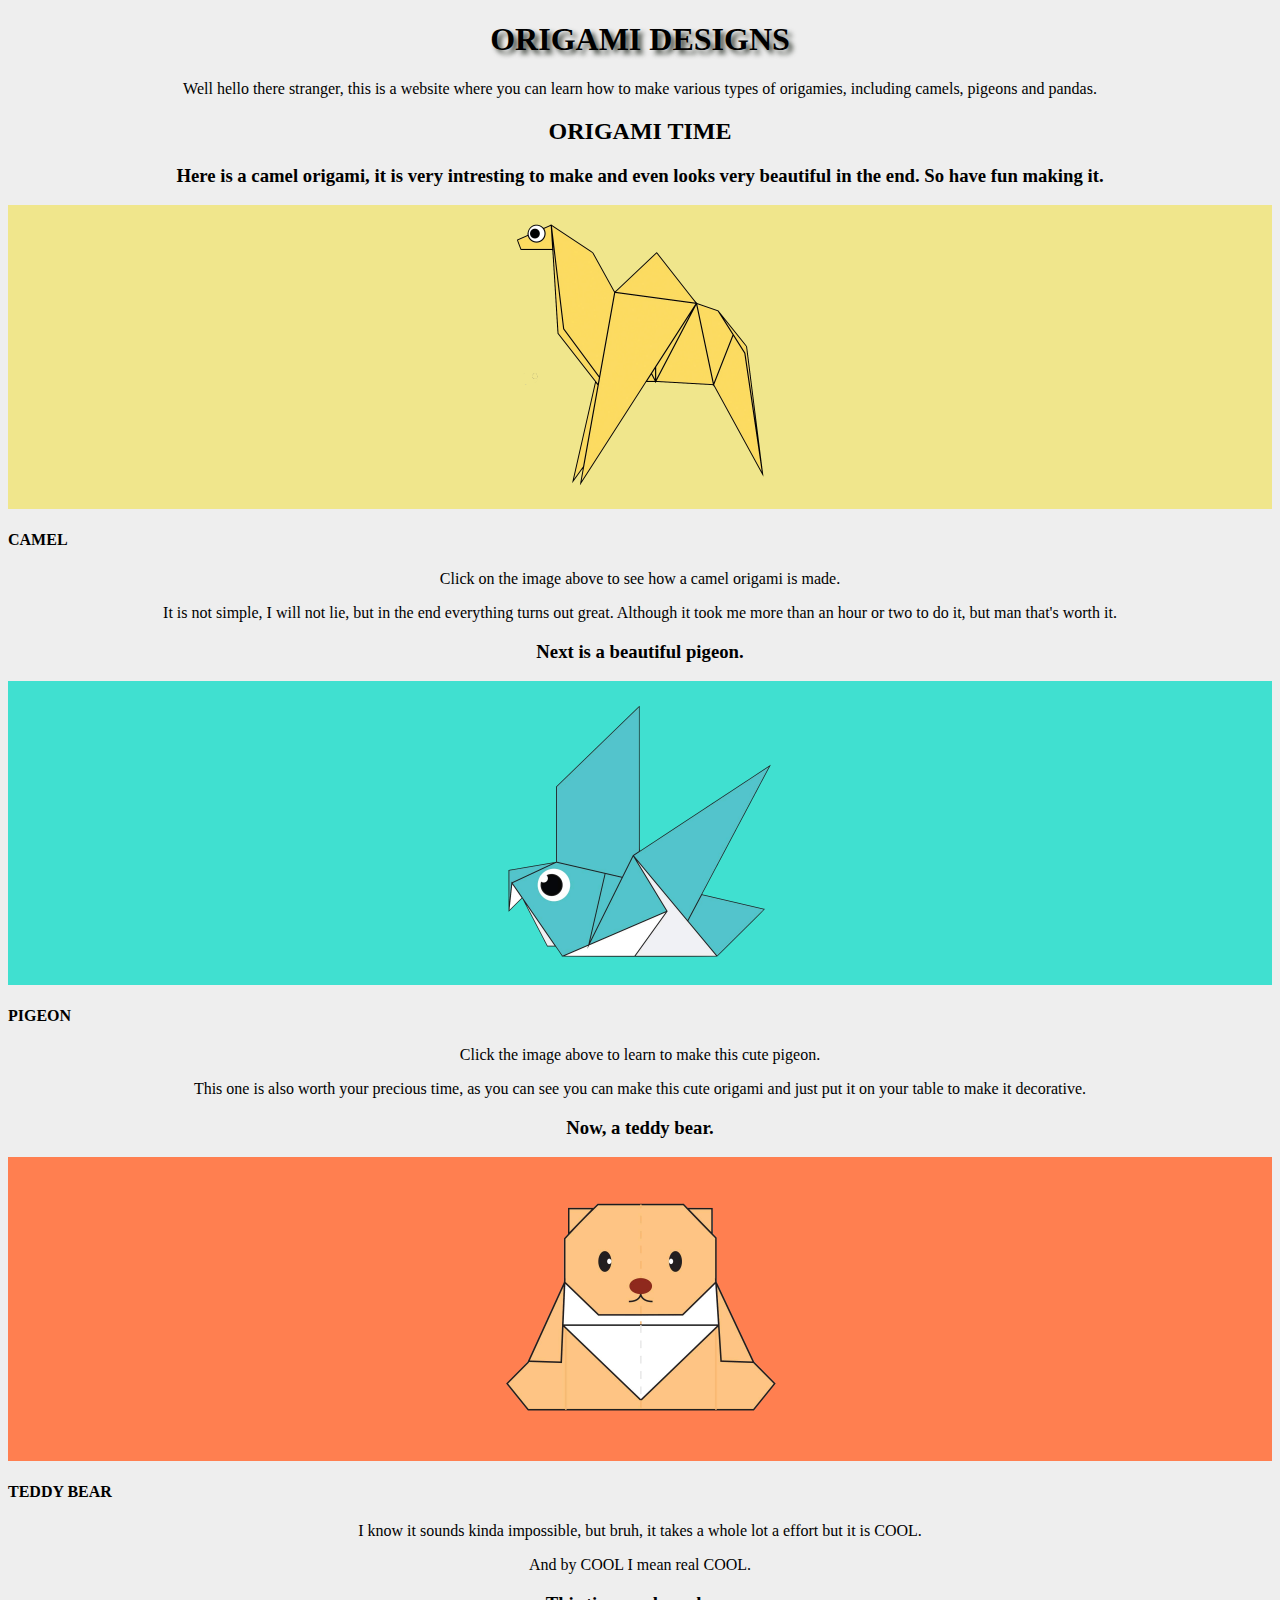
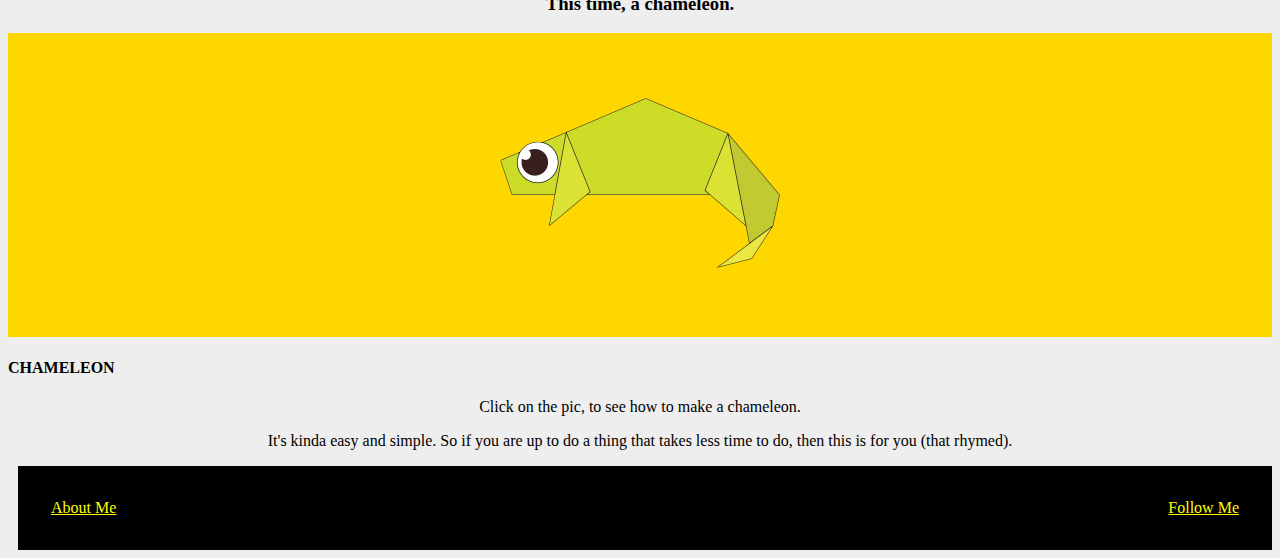
<file: index.html>
<!DOCTYPE html>

<html>

<head>
    <title>
        ORIGAMI DESIGNS
    </title>

    <link rel="stylesheet" href="style.css" type="text/css">

</head>

<body>
    <h1>
        ORIGAMI DESIGNS
    </h1>

    <p>
        Well hello there stranger, this is a website where you can learn how to make various types of origamies,
        including camels, pigeons and pandas.
    </p>

    <h2>
        ORIGAMI TIME
    </h2>

    <div class="item">
        <h3>
            Here is a camel origami, it is very intresting to make and even looks very beautiful in the end. So have fun
            making it.
        </h3>

        <div class="camel">
            <a href="http://origami.me/camel/">
                <img src="OrigamiImages/images/camel.png" alt="" width="300" height="300" />
            </a>
        </div>

        <h4>
            CAMEL
        </h4>

        <p>
            Click on the image above to see how a camel origami is made.
        </p>

        <p>
            It is not simple, I will not lie, but in the end everything turns out great. Although it took me more than
            an
            hour or two to do it, but man that's worth it.
        </p>


        <h3>
            Next is a beautiful pigeon.
        </h3>

        <div class="pigeon">
            <a href="http://origami.me/pigeon/">
                <img src="OrigamiImages/images/pigeon.png" alt="" width="300" height="300" />
            </a>
        </div>

        <h4>
            PIGEON
        </h4>

        <p>
            Click the image above to learn to make this cute pigeon.
        </p>

        <p>
            This one is also worth your precious time, as you can see you can make this cute origami and just put it on
            your
            table to make it decorative.
        </p>


        <h3>
            Now, a teddy bear.
        </h3>

        <div class="teddy">
            <a href="http://origami.me/teddy-bear/">
                <img src="OrigamiImages/images/teddy.png" alt="" width="300" height="300" />
            </a>
        </div>

        <h4>
            TEDDY BEAR
        </h4>

        <p>
            I know it sounds kinda impossible, but bruh, it takes a whole lot a effort but it is COOL.
        </p>

        <p>
            And by COOL I mean real COOL.
        </p>


        <h3>
            This time, a chameleon.
        </h3>

        <div class="chameleon">
            <a href="http://origami.me/chameleon/">
                <img src="OrigamiImages/images/chameleon.png" alt="" width="300" height="300" />
            </a>
        </div>

        <h4>
            CHAMELEON
        </h4>

        <p>
            Click on the pic, to see how to make a chameleon.
        </p>

        <p>
            It's kinda easy and simple. So if you are up to do a thing that takes less time to do, then this is for you
            (that rhymed).
        </p>
    </div>

    <div class="links">
        <a href="aboutus.html">
            About Me
        </a>

        <a href="followus.html">
            Follow Me
        </a>
    </div>

</body>

</html>
</file>
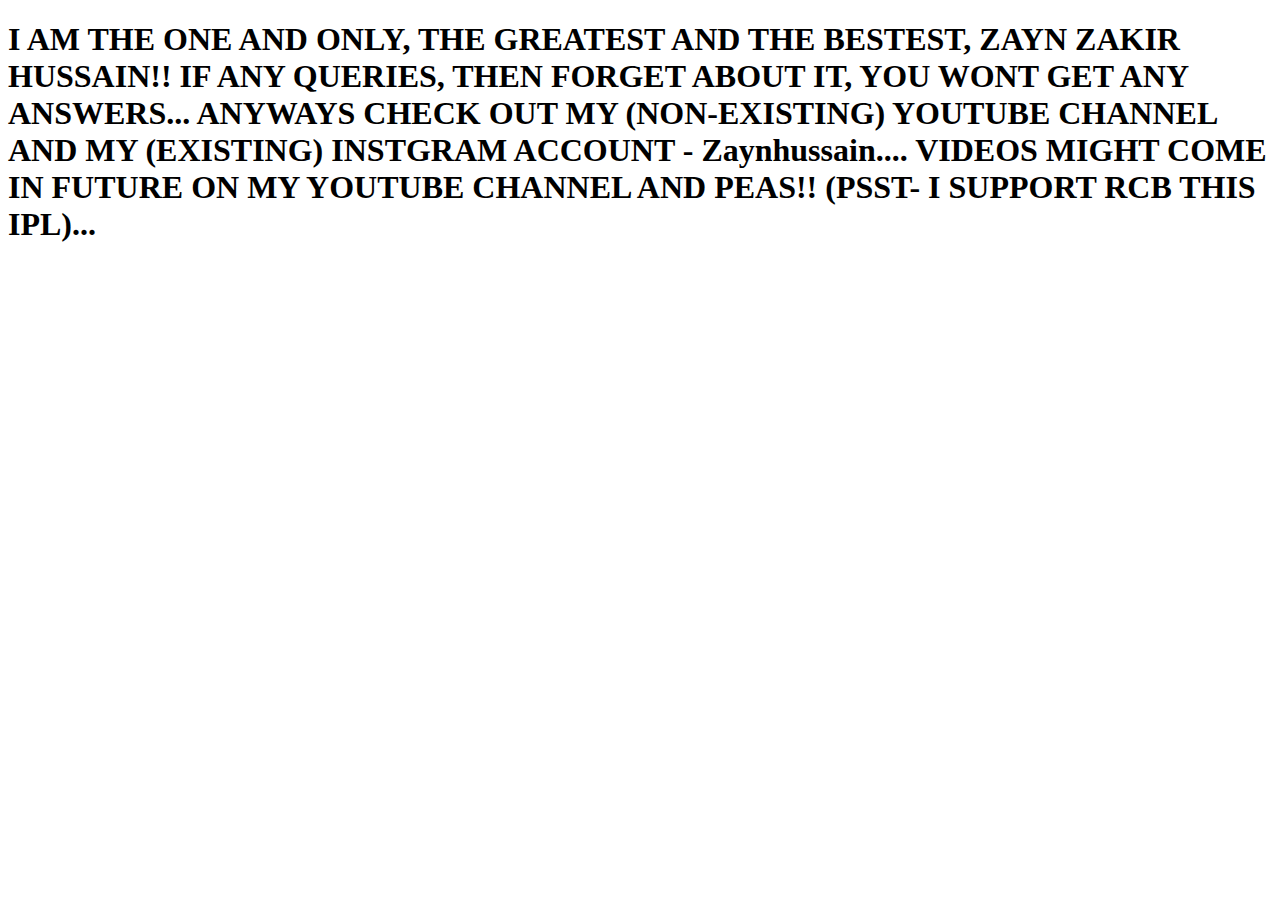
<file: aboutus.html>
<!DOCTYPE html>

<html>

<head>

    <title>
        About Me
    </title>

</head>

<body>

    <div class="head">
        <h1>
            I AM THE ONE AND ONLY, THE GREATEST AND THE BESTEST, ZAYN ZAKIR HUSSAIN!!
            IF ANY QUERIES, THEN FORGET ABOUT IT, YOU WONT GET ANY ANSWERS...
            ANYWAYS CHECK OUT MY (NON-EXISTING) YOUTUBE CHANNEL AND MY (EXISTING)
            INSTGRAM ACCOUNT - Zaynhussain.... VIDEOS MIGHT COME IN FUTURE ON MY
            YOUTUBE CHANNEL AND  PEAS!!
            (PSST- I SUPPORT RCB THIS IPL)...
        </h1>
    </div>

</body>

</html>
</file>
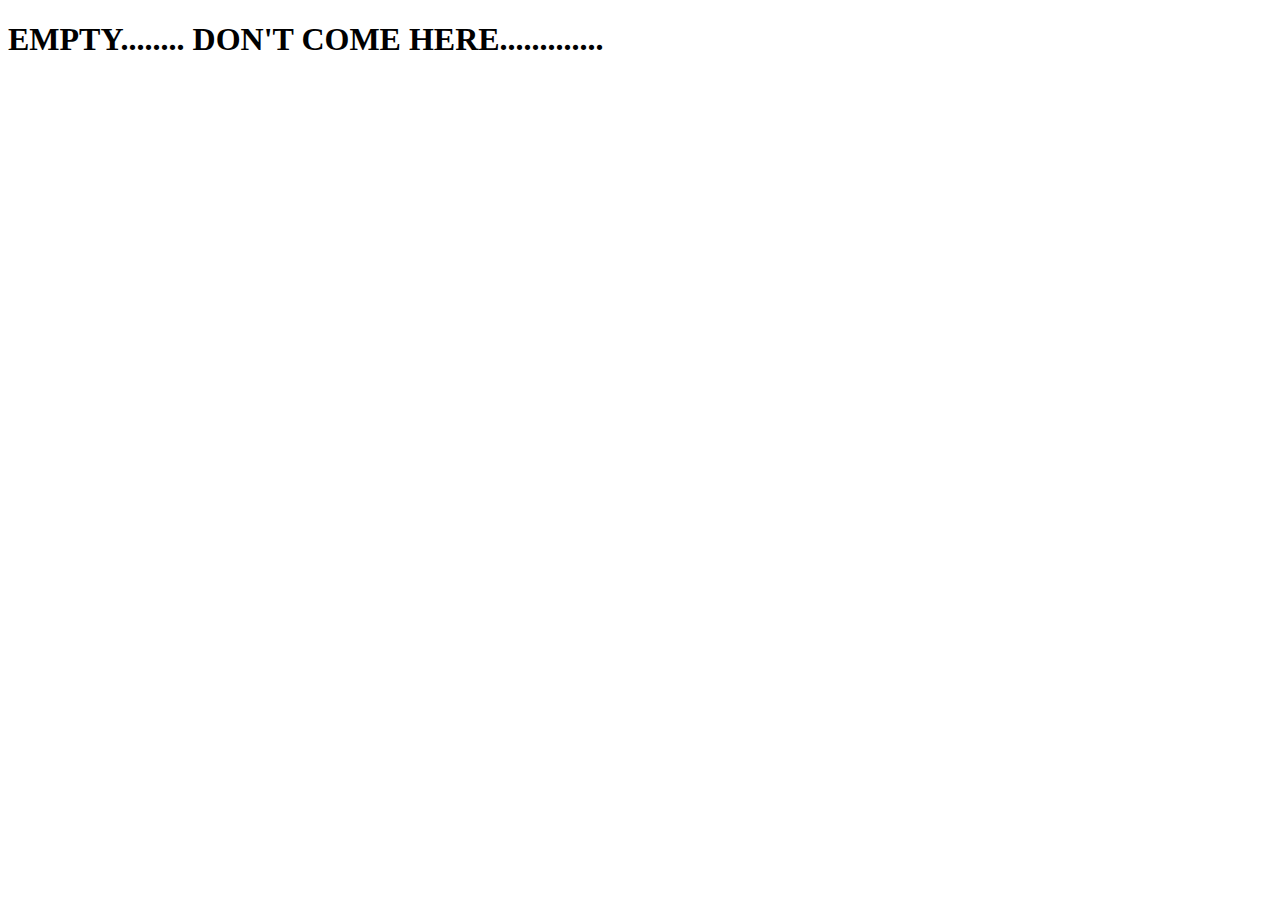
<file: followus.html>
<!DOCTYPE html>

<html>

<head>

    <title>
        Follow me
    </title>

</head>

<body>

    <div class="head">
        <h1>
            EMPTY........ DON'T COME HERE.............
        </h1>
    </div>

</body>

</html>
</file>
<file: style.css>
h1{ 
   color: black;
   text-shadow: 4px 4px 5px #434941;
}

p,h1,h2,h3{
    text-align: center;
}

.camel{
    background-color: khaki;
    display:flex;
    justify-content: center;
}

.pigeon{
    background-color: turquoise;
    display:flex;
    justify-content: center;
}

.teddy{
    background-color: coral;
    display:flex;
    justify-content: center;
}

.chameleon{
    background-color: gold;
    display:flex;
    justify-content: center;
}

.links{
    background-color: #000000;
    padding: 30px;
    margin-left: 10px;
    display: flex;
    justify-content: space-between;
    border: solid;
}

a:link{
    color:yellow;
}

a:visited{
    color: white;
}

body{
    background-color: #eeeeee;
}
</file>
